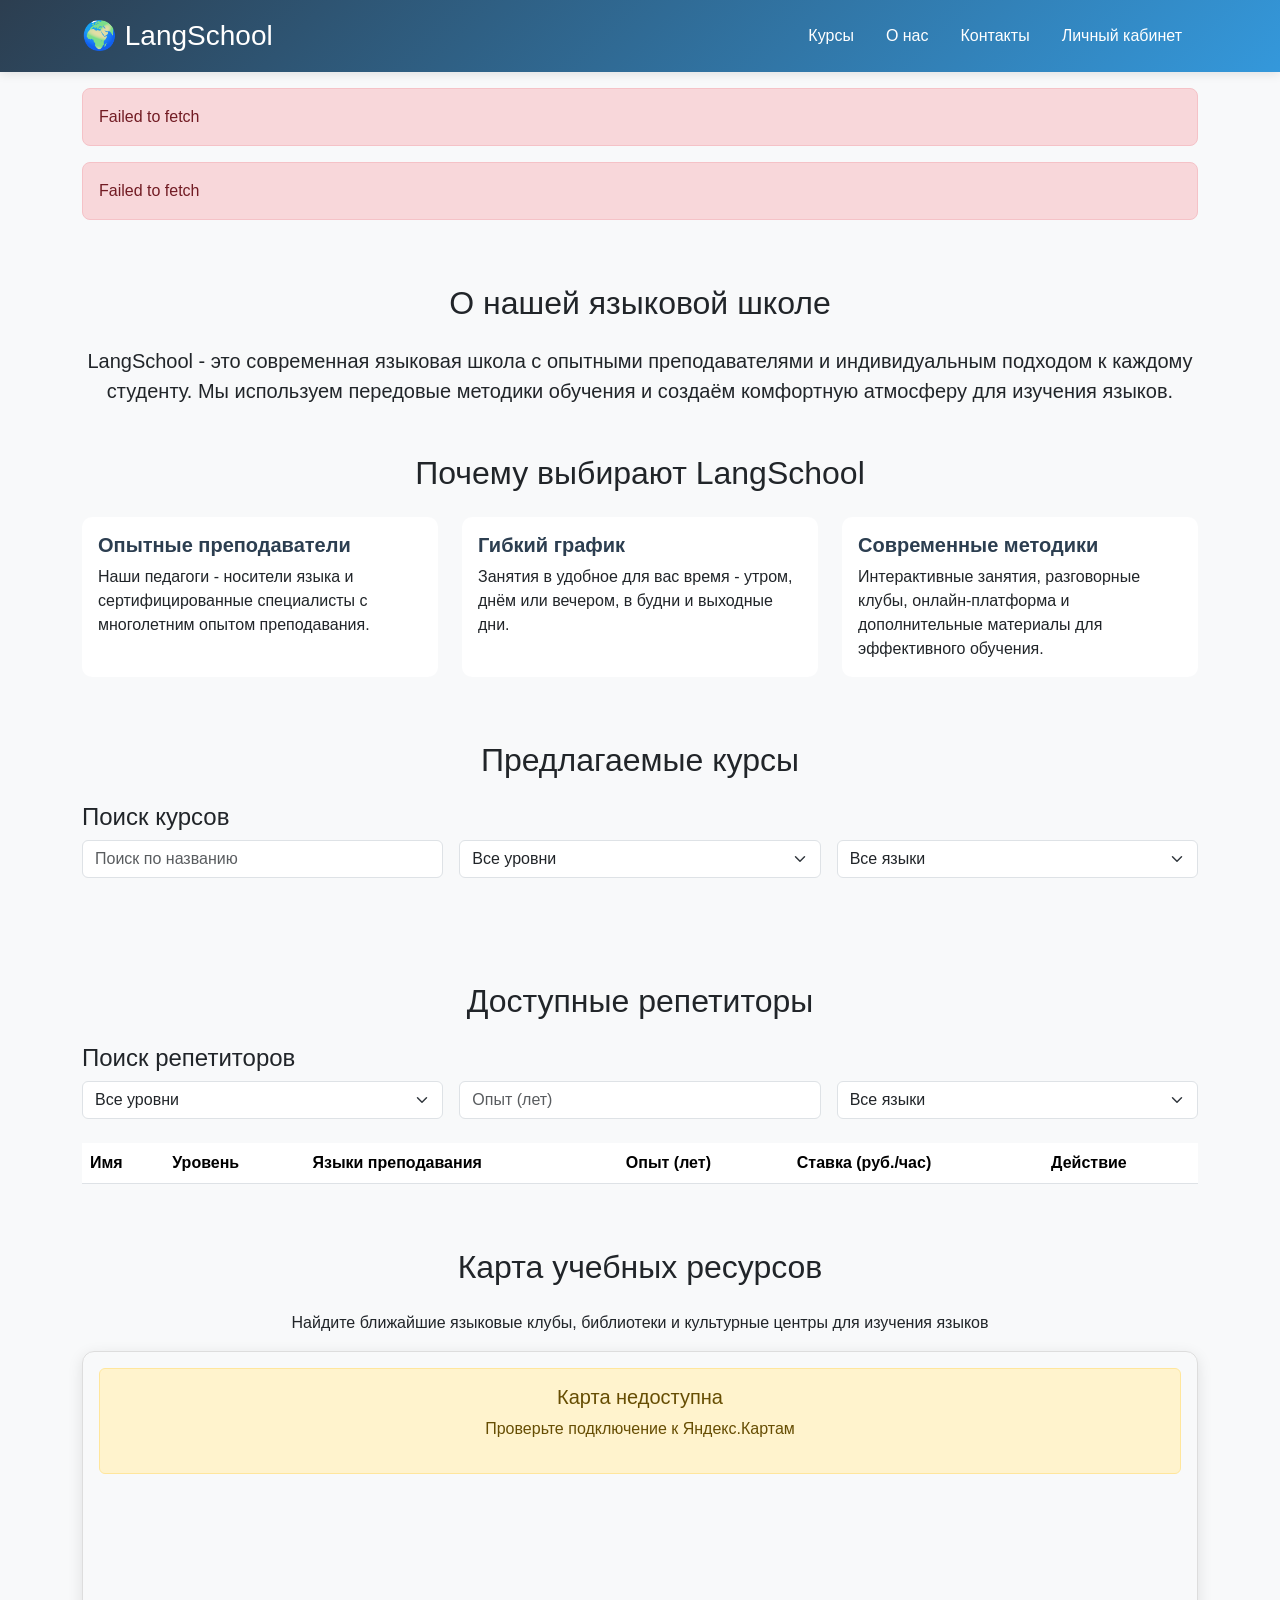
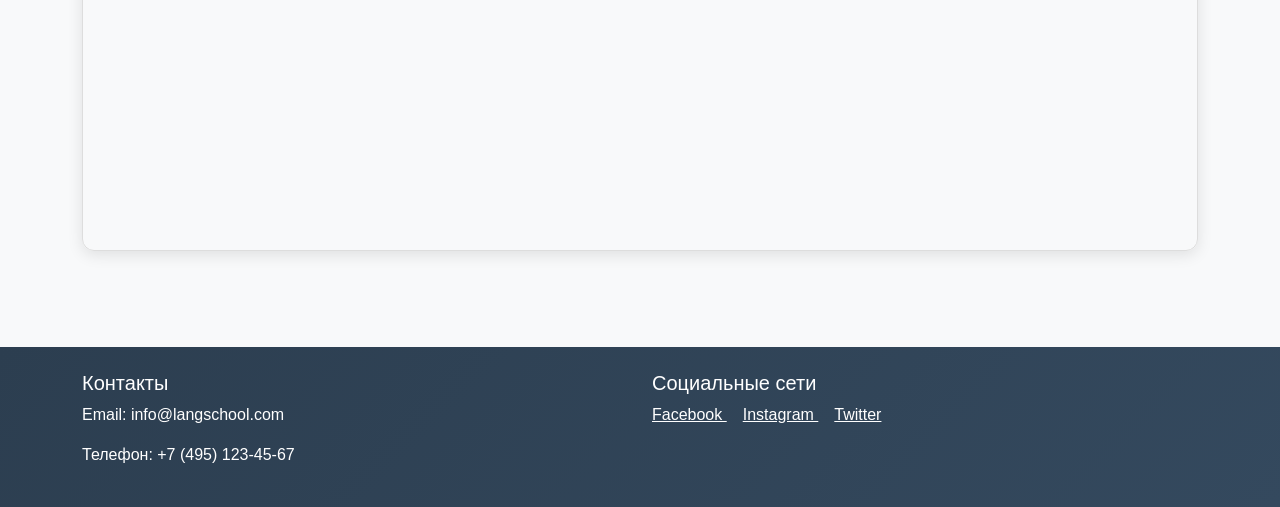
<file: index.html>
<!DOCTYPE html>
<html lang="ru">
<head>
    <meta charset="UTF-8">
    <meta name="viewport" content="width=device-width, initial-scale=1.0">
    <title>LangSchool - Языковая школа</title>
    <link 
        href="https://cdn.jsdelivr.net/npm/bootstrap@5.3.0/dist/css/bootstrap.min.css" 
        rel="stylesheet"
    >
    <link rel="stylesheet" href="css/styles.css">
</head>
<body>
    <header class="bg-primary text-white py-3">
        <div class="container">
            <div class="row align-items-center">
                <div class="col-md-3">
                    <h1 class="h3 mb-0">🌍 LangSchool</h1>
                </div>
                <nav class="col-md-9">
                    <ul class="nav justify-content-end">
                        <li class="nav-item">
                            <a class="nav-link text-white" href="#courses">
                                Курсы
                            </a>
                        </li>
                        <li class="nav-item">
                            <a class="nav-link text-white" href="#about">
                                О нас
                            </a>
                        </li>
                        <li class="nav-item">
                            <a class="nav-link text-white" href="#contact">
                                Контакты
                            </a>
                        </li>
                        <li class="nav-item">
                            <a class="nav-link text-white" href="account.html">
                                Личный кабинет
                            </a>
                        </li>
                    </ul>
                </nav>
            </div>
        </div>
    </header>

    <div id="notification-area" class="container mt-3"></div>

    <main class="container my-5">
        <section id="about" class="mb-5">
            <h2 class="text-center mb-4">О нашей языковой школе</h2>
            <p class="lead text-center">
                LangSchool - это современная языковая школа с опытными 
                преподавателями и индивидуальным подходом к каждому 
                студенту. Мы используем передовые методики обучения 
                и создаём комфортную атмосферу для изучения языков.
            </p>
        </section>

        <section id="advantages" class="mb-5">
            <h2 class="text-center mb-4">
                Почему выбирают LangSchool
            </h2>
            <div class="row">
                <div class="col-md-4 mb-3">
                    <div class="card h-100">
                        <div class="card-body">
                            <h5 class="card-title">
                                Опытные преподаватели
                            </h5>
                            <p class="card-text">
                                Наши педагоги - носители языка и 
                                сертифицированные специалисты с многолетним 
                                опытом преподавания.
                            </p>
                        </div>
                    </div>
                </div>
                <div class="col-md-4 mb-3">
                    <div class="card h-100">
                        <div class="card-body">
                            <h5 class="card-title">
                                Гибкий график
                            </h5>
                            <p class="card-text">
                                Занятия в удобное для вас время - утром, 
                                днём или вечером, в будни и выходные дни.
                            </p>
                        </div>
                    </div>
                </div>
                <div class="col-md-4 mb-3">
                    <div class="card h-100">
                        <div class="card-body">
                            <h5 class="card-title">
                                Современные методики
                            </h5>
                            <p class="card-text">
                                Интерактивные занятия, разговорные клубы, 
                                онлайн-платформа и дополнительные материалы 
                                для эффективного обучения.
                            </p>
                        </div>
                    </div>
                </div>
            </div>
        </section>

        <section id="courses" class="mb-5">
            <h2 class="text-center mb-4">Предлагаемые курсы</h2>
            
            <div class="mb-4">
                <h4>Поиск курсов</h4>
                <div class="row g-3">
                    <div class="col-md-4">
                        <input 
                            type="text" 
                            class="form-control" 
                            id="course-search-name" 
                            placeholder="Поиск по названию"
                        >
                    </div>
                    <div class="col-md-4">
                        <select 
                            class="form-select" 
                            id="course-search-level"
                        >
                            <option value="">Все уровни</option>
                            <option value="Beginner">Начальный</option>
                            <option value="Intermediate">Средний</option>
                            <option value="Advanced">Продвинутый</option>
                        </select>
                    </div>
                    <div class="col-md-4">
                        <select 
                            class="form-select" 
                            id="course-search-language"
                        >
                            <option value="">Все языки</option>
                        </select>
                    </div>
                </div>
            </div>

            <div id="courses-list" class="row"></div>

            <nav aria-label="Пагинация курсов">
                <ul class="pagination justify-content-center" id="courses-pagination"></ul>
            </nav>
        </section>

        <section id="tutors" class="mb-5">
            <h2 class="text-center mb-4">Доступные репетиторы</h2>
            
            <div class="mb-4">
                <h4>Поиск репетиторов</h4>
                <div class="row g-3">
                    <div class="col-md-4">
                        <select 
                            class="form-select" 
                            id="tutor-search-qualification"
                        >
                            <option value="">Все уровни</option>
                            <option value="Beginner">Начальный</option>
                            <option value="Intermediate">Средний</option>
                            <option value="Advanced">Продвинутый</option>
                        </select>
                    </div>
                    <div class="col-md-4">
                        <input 
                            type="number" 
                            class="form-control" 
                            id="tutor-search-experience" 
                            placeholder="Опыт (лет)" 
                            min="0"
                        >
                    </div>
                    <div class="col-md-4">
                        <select 
                            class="form-select" 
                            id="tutor-search-language"
                        >
                            <option value="">Все языки</option>
                        </select>
                    </div>
                </div>
            </div>

            <div class="table-responsive">
                <table class="table table-striped">
                    <thead>
                        <tr>
                            <th>Имя</th>
                            <th>Уровень</th>
                            <th>Языки преподавания</th>
                            <th>Опыт (лет)</th>
                            <th>Ставка (руб./час)</th>
                            <th>Действие</th>
                        </tr>
                    </thead>
                    <tbody id="tutors-list"></tbody>
                </table>
            </div>
        </section>

        <section id="map-section" class="mb-5">
            <h2 class="text-center mb-4">
                Карта учебных ресурсов
            </h2>
            <p class="text-center mb-3">
                Найдите ближайшие языковые клубы, библиотеки и 
                культурные центры для изучения языков
            </p>
            <div id="map" class="map-container"></div>
        </section>
    </main>

    <footer id="contact" class="bg-dark text-white py-4">
        <div class="container">
            <div class="row">
                <div class="col-md-6">
                    <h5>Контакты</h5>
                    <p>Email: info@langschool.com</p>
                    <p>Телефон: +7 (495) 123-45-67</p>
                </div>
                <div class="col-md-6">
                    <h5>Социальные сети</h5>
                    <p>
                        <a 
                            href="https://facebook.com" 
                            class="text-white me-3"
                        >
                            Facebook
                        </a>
                        <a 
                            href="https://instagram.com" 
                            class="text-white me-3"
                        >
                            Instagram
                        </a>
                        <a 
                            href="https://twitter.com" 
                            class="text-white"
                        >
                            Twitter
                        </a>
                    </p>
                </div>
            </div>
        </div>
    </footer>

    <div 
        class="modal fade" 
        id="courseModal" 
        tabindex="-1" 
        aria-labelledby="courseModalLabel" 
        aria-hidden="true"
    >
        <div class="modal-dialog modal-lg">
            <div class="modal-content">
                <div class="modal-header">
                    <h5 class="modal-title" id="courseModalLabel">
                        Оформление заявки
                    </h5>
                    <button 
                        type="button" 
                        class="btn-close" 
                        data-bs-dismiss="modal" 
                        aria-label="Close"
                    >
                    </button>
                </div>
                <div class="modal-body">
                    <form id="course-enrollment-form">
                        <div class="mb-3">
                            <label for="course-name" class="form-label">
                                Название курса
                            </label>
                            <input 
                                type="text" 
                                class="form-control" 
                                id="course-name" 
                                readonly
                            >
                        </div>
                        <div class="mb-3">
                            <label for="course-teacher" class="form-label">
                                Преподаватель
                            </label>
                            <input 
                                type="text" 
                                class="form-control" 
                                id="course-teacher" 
                                readonly
                            >
                        </div>
                        <div class="mb-3">
                            <label for="course-start-date" class="form-label">
                                Дата начала курса
                            </label>
                            <select 
                                class="form-select" 
                                id="course-start-date" 
                                required
                            >
                                <option value="">Выберите дату</option>
                            </select>
                        </div>
                        <div class="mb-3">
                            <label for="course-start-time" class="form-label">
                                Время занятий
                            </label>
                            <select 
                                class="form-select" 
                                id="course-start-time" 
                                required 
                                disabled
                            >
                                <option value="">
                                    Сначала выберите дату
                                </option>
                            </select>
                        </div>
                        <div class="mb-3">
                            <label for="course-duration" class="form-label">
                                Продолжительность курса
                            </label>
                            <input 
                                type="text" 
                                class="form-control" 
                                id="course-duration" 
                                readonly
                            >
                        </div>
                        <div class="mb-3">
                            <label for="students-number" class="form-label">
                                Количество студентов
                            </label>
                            <input 
                                type="number" 
                                class="form-control" 
                                id="students-number" 
                                min="1" 
                                max="20" 
                                value="1" 
                                required
                            >
                        </div>
                        <div class="mb-3">
                            <label class="form-label">
                                Дополнительные параметры
                            </label>
                            <div class="form-check">
                                <input 
                                    class="form-check-input" 
                                    type="checkbox" 
                                    id="opt-supplementary"
                                >
                                <label 
                                    class="form-check-label" 
                                    for="opt-supplementary"
                                >
                                    Дополнительные учебные материалы 
                                    (+2000 руб. за студента)
                                </label>
                            </div>
                            <div class="form-check">
                                <input 
                                    class="form-check-input" 
                                    type="checkbox" 
                                    id="opt-personalized"
                                >
                                <label 
                                    class="form-check-label" 
                                    for="opt-personalized"
                                >
                                    Индивидуальные занятия 
                                    (+1500 руб. за неделю)
                                </label>
                            </div>
                            <div class="form-check">
                                <input 
                                    class="form-check-input" 
                                    type="checkbox" 
                                    id="opt-excursions"
                                >
                                <label 
                                    class="form-check-label" 
                                    for="opt-excursions"
                                >
                                    Культурные экскурсии 
                                    (+25% к стоимости)
                                </label>
                            </div>
                            <div class="form-check">
                                <input 
                                    class="form-check-input" 
                                    type="checkbox" 
                                    id="opt-assessment"
                                >
                                <label 
                                    class="form-check-label" 
                                    for="opt-assessment"
                                >
                                    Оценка уровня владения языком 
                                    (+300 руб.)
                                </label>
                            </div>
                            <div class="form-check">
                                <input 
                                    class="form-check-input" 
                                    type="checkbox" 
                                    id="opt-interactive"
                                >
                                <label 
                                    class="form-check-label" 
                                    for="opt-interactive"
                                >
                                    Доступ к интерактивной платформе 
                                    (+50% к стоимости)
                                </label>
                            </div>
                        </div>
                        <div id="discount-info" class="mb-3"></div>
                        <div class="mb-3">
                            <h5>
                                Общая стоимость: 
                                <span id="total-cost">0</span> руб.
                            </h5>
                        </div>
                        <div class="modal-footer">
                            <button 
                                type="button" 
                                class="btn btn-secondary" 
                                data-bs-dismiss="modal"
                            >
                                Отмена
                            </button>
                            <button 
                                type="submit" 
                                class="btn btn-primary"
                            >
                                Отправить
                            </button>
                        </div>
                    </form>
                </div>
            </div>
        </div>
    </div>

    <div 
        class="modal fade" 
        id="tutorModal" 
        tabindex="-1" 
        aria-labelledby="tutorModalLabel" 
        aria-hidden="true"
    >
        <div class="modal-dialog">
            <div class="modal-content">
                <div class="modal-header">
                    <h5 class="modal-title" id="tutorModalLabel">
                        Запрос на занятие с репетитором
                    </h5>
                    <button 
                        type="button" 
                        class="btn-close" 
                        data-bs-dismiss="modal" 
                        aria-label="Close"
                    >
                    </button>
                </div>
                <div class="modal-body">
                    <form id="tutor-request-form">
                        <div class="mb-3">
                            <label for="tutor-name-display" class="form-label">
                                Репетитор
                            </label>
                            <input 
                                type="text" 
                                class="form-control" 
                                id="tutor-name-display" 
                                readonly
                            >
                        </div>
                        <div class="mb-3">
                            <label for="student-name" class="form-label">
                                Ваше имя
                            </label>
                            <input 
                                type="text" 
                                class="form-control" 
                                id="student-name" 
                                required
                            >
                        </div>
                        <div class="mb-3">
                            <label for="student-email" class="form-label">
                                Email
                            </label>
                            <input 
                                type="email" 
                                class="form-control" 
                                id="student-email" 
                                required
                            >
                        </div>
                        <div class="mb-3">
                            <label for="tutor-date" class="form-label">
                                Дата занятия
                            </label>
                            <input 
                                type="date" 
                                class="form-control" 
                                id="tutor-date" 
                                required
                            >
                        </div>
                        <div class="mb-3">
                            <label for="tutor-time" class="form-label">
                                Время начала
                            </label>
                            <input 
                                type="time" 
                                class="form-control" 
                                id="tutor-time" 
                                required
                            >
                        </div>
                        <div class="mb-3">
                            <label for="tutor-duration" class="form-label">
                                Продолжительность (часов)
                            </label>
                            <input 
                                type="number" 
                                class="form-control" 
                                id="tutor-duration" 
                                min="1" 
                                max="40" 
                                value="1" 
                                required
                            >
                        </div>
                        <div class="mb-3">
                            <label for="student-message" class="form-label">
                                Сообщение
                            </label>
                            <textarea 
                                class="form-control" 
                                id="student-message" 
                                rows="3"
                            >
                            </textarea>
                        </div>
                        <div class="modal-footer">
                            <button 
                                type="button" 
                                class="btn btn-secondary" 
                                data-bs-dismiss="modal"
                            >
                                Закрыть
                            </button>
                            <button 
                                type="submit" 
                                class="btn btn-primary"
                            >
                                Отправить
                            </button>
                        </div>
                    </form>
                </div>
            </div>
        </div>
    </div>

    <script 
        src="https://cdn.jsdelivr.net/npm/bootstrap@5.3.0/dist/js/bootstrap.bundle.min.js"
    >
    </script>
    <script 
        src="https://api-maps.yandex.ru/2.1/?apikey=5866a5c3-fd2a-497e-a2ef-728e0d5d64b4&lang=ru_RU" 
        type="text/javascript"
    >
    </script>
    <script src="js/api.js"></script>
    <script src="js/map.js"></script>
    <script src="js/main.js"></script>
</body>
</html>
</file>
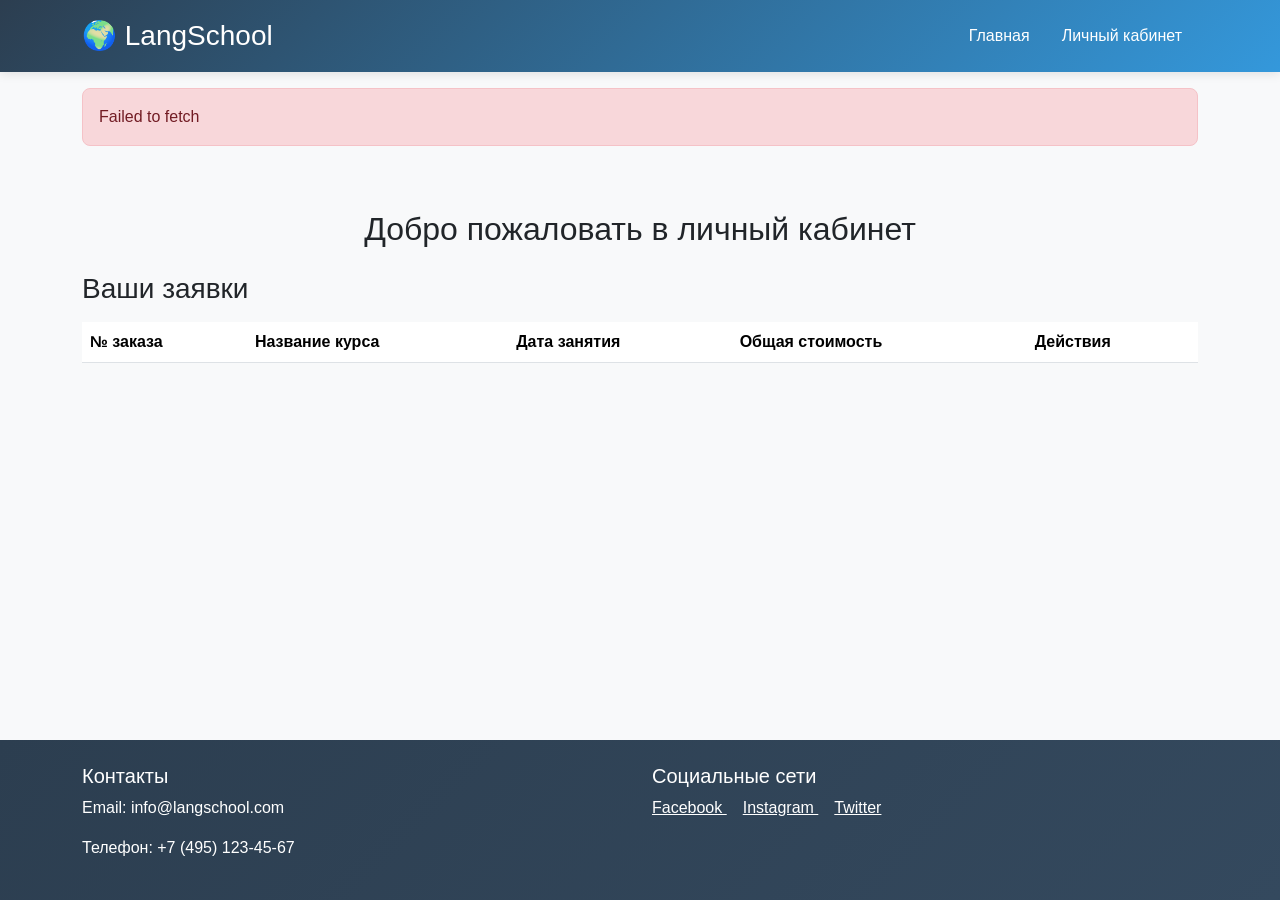
<file: account.html>
<!DOCTYPE html>
<html lang="ru">
<head>
    <meta charset="UTF-8">
    <meta name="viewport" content="width=device-width, initial-scale=1.0">
    <title>Личный кабинет - LangSchool</title>
    <link 
        href="https://cdn.jsdelivr.net/npm/bootstrap@5.3.0/dist/css/bootstrap.min.css" 
        rel="stylesheet"
    >
    <link rel="stylesheet" href="css/styles.css">
</head>
<body>
    <header class="bg-primary text-white py-3">
        <div class="container">
            <div class="row align-items-center">
                <div class="col-md-6">
                    <h1 class="h3 mb-0">🌍 LangSchool</h1>
                </div>
                <nav class="col-md-6">
                    <ul class="nav justify-content-end">
                        <li class="nav-item">
                            <a class="nav-link text-white" href="index.html">
                                Главная
                            </a>
                        </li>
                        <li class="nav-item">
                            <span class="nav-link text-white">
                                Личный кабинет
                            </span>
                        </li>
                    </ul>
                </nav>
            </div>
        </div>
    </header>

    <div id="notification-area" class="container mt-3"></div>

    <main class="container my-5">
        <h2 class="text-center mb-4">Добро пожаловать в личный кабинет</h2>
        
        <section id="orders-section">
            <h3 class="mb-3">Ваши заявки</h3>
            
            <div class="table-responsive">
                <table class="table table-striped">
                    <thead>
                        <tr>
                            <th>№ заказа</th>
                            <th>Название курса</th>
                            <th>Дата занятия</th>
                            <th>Общая стоимость</th>
                            <th>Действия</th>
                        </tr>
                    </thead>
                    <tbody id="orders-list"></tbody>
                </table>
            </div>

            <nav aria-label="Пагинация заявок">
                <ul 
                    class="pagination justify-content-center" 
                    id="orders-pagination"
                >
                </ul>
            </nav>
        </section>
    </main>

    <footer class="bg-dark text-white py-4 mt-5">
        <div class="container">
            <div class="row">
                <div class="col-md-6">
                    <h5>Контакты</h5>
                    <p>Email: info@langschool.com</p>
                    <p>Телефон: +7 (495) 123-45-67</p>
                </div>
                <div class="col-md-6">
                    <h5>Социальные сети</h5>
                    <p>
                        <a 
                            href="https://facebook.com" 
                            class="text-white me-3"
                        >
                            Facebook
                        </a>
                        <a 
                            href="https://instagram.com" 
                            class="text-white me-3"
                        >
                            Instagram
                        </a>
                        <a 
                            href="https://twitter.com" 
                            class="text-white"
                        >
                            Twitter
                        </a>
                    </p>
                </div>
            </div>
        </div>
    </footer>

    <div 
        class="modal fade" 
        id="orderDetailsModal" 
        tabindex="-1" 
        aria-labelledby="orderDetailsModalLabel" 
        aria-hidden="true"
    >
        <div class="modal-dialog">
            <div class="modal-content">
                <div class="modal-header">
                    <h5 class="modal-title" id="orderDetailsModalLabel">
                        Детали заявки
                    </h5>
                    <button 
                        type="button" 
                        class="btn-close" 
                        data-bs-dismiss="modal" 
                        aria-label="Close"
                    >
                    </button>
                </div>
                <div class="modal-body" id="order-details-content"></div>
                <div class="modal-footer">
                    <button 
                        type="button" 
                        class="btn btn-secondary" 
                        data-bs-dismiss="modal"
                    >
                        Закрыть
                    </button>
                </div>
            </div>
        </div>
    </div>

    <div 
        class="modal fade" 
        id="editOrderModal" 
        tabindex="-1" 
        aria-labelledby="editOrderModalLabel" 
        aria-hidden="true"
    >
        <div class="modal-dialog modal-lg">
            <div class="modal-content">
                <div class="modal-header">
                    <h5 class="modal-title" id="editOrderModalLabel">
                        Редактирование заявки
                    </h5>
                    <button 
                        type="button" 
                        class="btn-close" 
                        data-bs-dismiss="modal" 
                        aria-label="Close"
                    >
                    </button>
                </div>
                <div class="modal-body">
                    <form id="edit-order-form">
                        <div class="mb-3">
                            <label for="edit-date" class="form-label">
                                Дата начала
                            </label>
                            <input 
                                type="date" 
                                class="form-control" 
                                id="edit-date" 
                                required
                            >
                        </div>
                        <div class="mb-3">
                            <label for="edit-time" class="form-label">
                                Время начала
                            </label>
                            <input 
                                type="time" 
                                class="form-control" 
                                id="edit-time" 
                                required
                            >
                        </div>
                        <div class="mb-3">
                            <label for="edit-persons" class="form-label">
                                Количество студентов
                            </label>
                            <input 
                                type="number" 
                                class="form-control" 
                                id="edit-persons" 
                                min="1" 
                                max="20" 
                                required
                            >
                        </div>
                        <div class="mb-3">
                            <label class="form-label">
                                Дополнительные параметры
                            </label>
                            <div class="form-check">
                                <input 
                                    class="form-check-input" 
                                    type="checkbox" 
                                    id="edit-supplementary"
                                >
                                <label 
                                    class="form-check-label" 
                                    for="edit-supplementary"
                                >
                                    Дополнительные материалы
                                </label>
                            </div>
                            <div class="form-check">
                                <input 
                                    class="form-check-input" 
                                    type="checkbox" 
                                    id="edit-personalized"
                                >
                                <label 
                                    class="form-check-label" 
                                    for="edit-personalized"
                                >
                                    Индивидуальные занятия
                                </label>
                            </div>
                            <div class="form-check">
                                <input 
                                    class="form-check-input" 
                                    type="checkbox" 
                                    id="edit-excursions"
                                >
                                <label 
                                    class="form-check-label" 
                                    for="edit-excursions"
                                >
                                    Культурные экскурсии
                                </label>
                            </div>
                            <div class="form-check">
                                <input 
                                    class="form-check-input" 
                                    type="checkbox" 
                                    id="edit-assessment"
                                >
                                <label 
                                    class="form-check-label" 
                                    for="edit-assessment"
                                >
                                    Оценка уровня
                                </label>
                            </div>
                            <div class="form-check">
                                <input 
                                    class="form-check-input" 
                                    type="checkbox" 
                                    id="edit-interactive"
                                >
                                <label 
                                    class="form-check-label" 
                                    for="edit-interactive"
                                >
                                    Интерактивная платформа
                                </label>
                            </div>
                        </div>
                        <div class="modal-footer">
                            <button 
                                type="button" 
                                class="btn btn-secondary" 
                                data-bs-dismiss="modal"
                            >
                                Отмена
                            </button>
                            <button 
                                type="submit" 
                                class="btn btn-primary"
                            >
                                Сохранить
                            </button>
                        </div>
                    </form>
                </div>
            </div>
        </div>
    </div>

    <div 
        class="modal fade" 
        id="deleteOrderModal" 
        tabindex="-1" 
        aria-labelledby="deleteOrderModalLabel" 
        aria-hidden="true"
    >
        <div class="modal-dialog">
            <div class="modal-content">
                <div class="modal-header">
                    <h5 class="modal-title" id="deleteOrderModalLabel">
                        Подтверждение удаления
                    </h5>
                    <button 
                        type="button" 
                        class="btn-close" 
                        data-bs-dismiss="modal" 
                        aria-label="Close"
                    >
                    </button>
                </div>
                <div class="modal-body">
                    <p>Вы уверены, что хотите удалить заявку?</p>
                </div>
                <div class="modal-footer">
                    <button 
                        type="button" 
                        class="btn btn-secondary" 
                        data-bs-dismiss="modal"
                    >
                        Нет
                    </button>
                    <button 
                        type="button" 
                        class="btn btn-danger" 
                        id="confirm-delete-btn"
                    >
                        Да
                    </button>
                </div>
            </div>
        </div>
    </div>

    <script 
        src="https://cdn.jsdelivr.net/npm/bootstrap@5.3.0/dist/js/bootstrap.bundle.min.js"
    >
    </script>
    <script src="js/api.js"></script>
    <script src="js/account.js"></script>
</body>
</html>
</file>
<file: css/styles.css>
:root {
    --primary-color: #2c3e50;
    --secondary-color: #3498db;
    --accent-color: #e74c3c;
    --light-bg: #ecf0f1;
    --text-dark: #2c3e50;
    --text-light: #7f8c8d;
}

body {
    font-family: 'Segoe UI', Tahoma, Geneva, Verdana, sans-serif;
    min-height: 100vh;
    display: flex;
    flex-direction: column;
    background-color: #f8f9fa;
}

header {
    background: linear-gradient(135deg, #2c3e50 0%, #3498db 100%);
    box-shadow: 0 2px 10px rgba(0, 0, 0, 0.1);
}

main {
    flex: 1;
}

.card {
    transition: transform 0.3s, box-shadow 0.3s;
    border: none;
    border-radius: 10px;
    overflow: hidden;
}

.card:hover {
    transform: translateY(-5px);
    box-shadow: 0 8px 20px rgba(0, 0, 0, 0.15);
}

.card-title {
    color: var(--primary-color);
    font-weight: 600;
}

.btn-primary {
    background-color: var(--secondary-color);
    border-color: var(--secondary-color);
    border-radius: 8px;
    padding: 10px 20px;
    transition: all 0.3s;
}

.btn-primary:hover {
    background-color: #2980b9;
    border-color: #2980b9;
    transform: translateY(-2px);
    box-shadow: 0 4px 12px rgba(52, 152, 219, 0.3);
}

.btn-enroll {
    background-color: var(--accent-color);
    border-color: var(--accent-color);
}

.btn-enroll:hover {
    background-color: #c0392b;
    border-color: #c0392b;
}

.notification {
    position: relative;
    padding: 1rem;
    margin-bottom: 1rem;
    border-radius: 8px;
    animation: slideIn 0.3s ease-out;
}

@keyframes slideIn {
    from {
        transform: translateY(-20px);
        opacity: 0;
    }
    to {
        transform: translateY(0);
        opacity: 1;
    }
}

.notification.success {
    background-color: #d4edda;
    border: 1px solid #c3e6cb;
    color: #155724;
}

.notification.error {
    background-color: #f8d7da;
    border: 1px solid #f5c2c7;
    color: #721c24;
}

.map-container {
    width: 100%;
    height: 500px;
    border: 1px solid #ddd;
    border-radius: 12px;
    box-shadow: 0 4px 15px rgba(0, 0, 0, 0.1);
    position: relative;
    overflow: hidden;
}

#map-section {
    position: relative;
}

.map-filter-overlay {
    position: absolute;
    top: 15px;
    left: 15px;
    z-index: 1000;
    background: rgba(255, 255, 255, 0.95);
    backdrop-filter: blur(10px);
    border-radius: 12px;
    box-shadow: 0 4px 20px rgba(0, 0, 0, 0.15);
    padding: 20px;
    min-width: 220px;
}

.filter-content {
    display: flex;
    flex-direction: column;
    gap: 12px;
}

.filter-title {
    font-size: 16px;
    font-weight: 600;
    color: var(--primary-color);
    margin-bottom: 8px;
    border-bottom: 2px solid var(--secondary-color);
    padding-bottom: 8px;
}

.filter-item {
    display: flex;
    align-items: center;
    gap: 10px;
}

.filter-checkbox {
    width: 18px;
    height: 18px;
    cursor: pointer;
    accent-color: var(--secondary-color);
}

.filter-label {
    display: flex;
    align-items: center;
    gap: 8px;
    cursor: pointer;
    font-size: 14px;
    color: var(--text-dark);
    margin: 0;
}

.filter-dot {
    width: 12px;
    height: 12px;
    border-radius: 50%;
    display: inline-block;
}

.library-dot {
    background-color: #3f51b5;
}

.course-dot {
    background-color: #4caf50;
}

.club-dot {
    background-color: #ff9800;
}

.cafe-dot {
    background-color: #f44336;
}

.center-dot {
    background-color: #9c27b0;
}

.filter-apply-btn {
    margin-top: 8px;
    padding: 10px 16px;
    background: linear-gradient(135deg, #3498db 0%, #2980b9 100%);
    color: white;
    border: none;
    border-radius: 8px;
    font-weight: 500;
    cursor: pointer;
    transition: all 0.3s;
}

.filter-apply-btn:hover {
    transform: translateY(-2px);
    box-shadow: 0 4px 12px rgba(52, 152, 219, 0.4);
}

.course-card {
    margin-bottom: 1.5rem;
}

.course-card .card-body {
    display: flex;
    flex-direction: column;
    height: 100%;
    padding: 1.5rem;
}

.course-card .card-text {
    flex-grow: 1;
    color: var(--text-light);
}

.btn-enroll {
    margin-top: auto;
}

.table-actions {
    white-space: nowrap;
}

.table-actions .btn {
    margin-right: 0.25rem;
    margin-bottom: 0.25rem;
}

.pagination {
    margin-top: 2rem;
}

.page-link {
    color: var(--secondary-color);
    border-radius: 8px;
    margin: 0 4px;
}

.page-link:hover {
    background-color: var(--secondary-color);
    color: white;
}

.page-item.active .page-link {
    background-color: var(--secondary-color);
    border-color: var(--secondary-color);
}

footer {
    margin-top: auto;
    background: linear-gradient(135deg, #2c3e50 0%, #34495e 100%);
}

.form-control:focus,
.form-select:focus {
    border-color: var(--secondary-color);
    box-shadow: 0 0 0 0.2rem rgba(52, 152, 219, 0.25);
}

@media (max-width: 768px) {
    .table-responsive {
        font-size: 0.875rem;
    }
    
    .table-actions .btn {
        padding: 0.25rem 0.5rem;
        font-size: 0.875rem;
    }

    .map-filter-overlay {
        max-width: 200px;
        padding: 15px;
    }
}

.discount-badge {
    display: inline-block;
    padding: 0.5rem 1rem;
    margin: 0.25rem;
    background-color: #d1e7dd;
    border: 1px solid #badbcc;
    border-radius: 8px;
    color: #0f5132;
}

.surcharge-badge {
    display: inline-block;
    padding: 0.5rem 1rem;
    margin: 0.25rem;
    background-color: #fff3cd;
    border: 1px solid #ffecb5;
    border-radius: 8px;
    color: #664d03;
}
</file>
